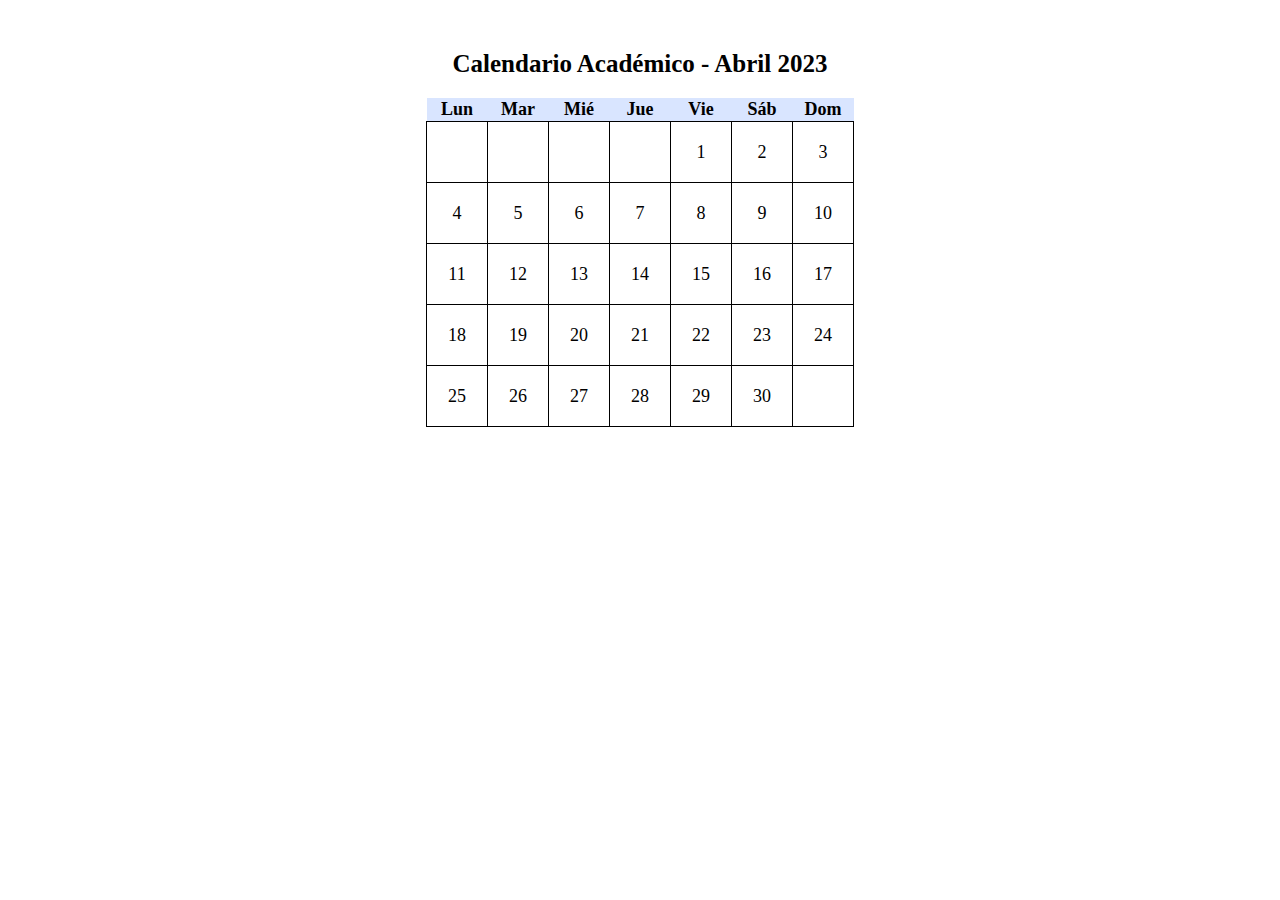
<file: inf163/web/calendario.html>
<!DOCTYPE html>
  <html lang="es">
  <head>
    <meta charset="UTF-8">
    <link rel="stylesheet" href="EstilosCss/estiloCalendario.css">
    <title>Sistema Académico</title>
  </head>
<body>
  <table>
    <caption>Calendario Académico - Abril 2023</caption>
      <tr>
        <th>Lun</th>
        <th>Mar</th>
        <th>Mié</th>
        <th>Jue</th>
        <th>Vie</th>
        <th>Sáb</th>
        <th>Dom</th>
      </tr>
      <tr>
        <td></td>
        <td></td>
        <td></td>
        <td></td>
        <td>1</td>
        <td>2</td>
        <td>3</td>
      </tr>
      <tr>
        <td>4</td>
        <td>5</td>
        <td>6</td>
        <td>7</td>
        <td>8</td>
        <td>9</td>
        <td>10</td>
      </tr>
      <tr>
        <td>11</td>
        <td>12</td>
        <td>13</td>
        <td>14</td>
        <td>15</td>
        <td>16</td>
        <td>17</td>
      </tr>
      <tr>
        <td>18</td>
        <td>19</td>
        <td>20</td>
        <td>21</td>
        <td>22</td>
        <td>23</td>
        <td>24</td>
      </tr>
      <tr>
        <td>25</td>
        <td>26</td>
        <td>27</td>
        <td>28</td>
        <td>29</td>
        <td>30</td>
        <td></td>
      </tr>
    </table>
  </body>
</html>
</file>
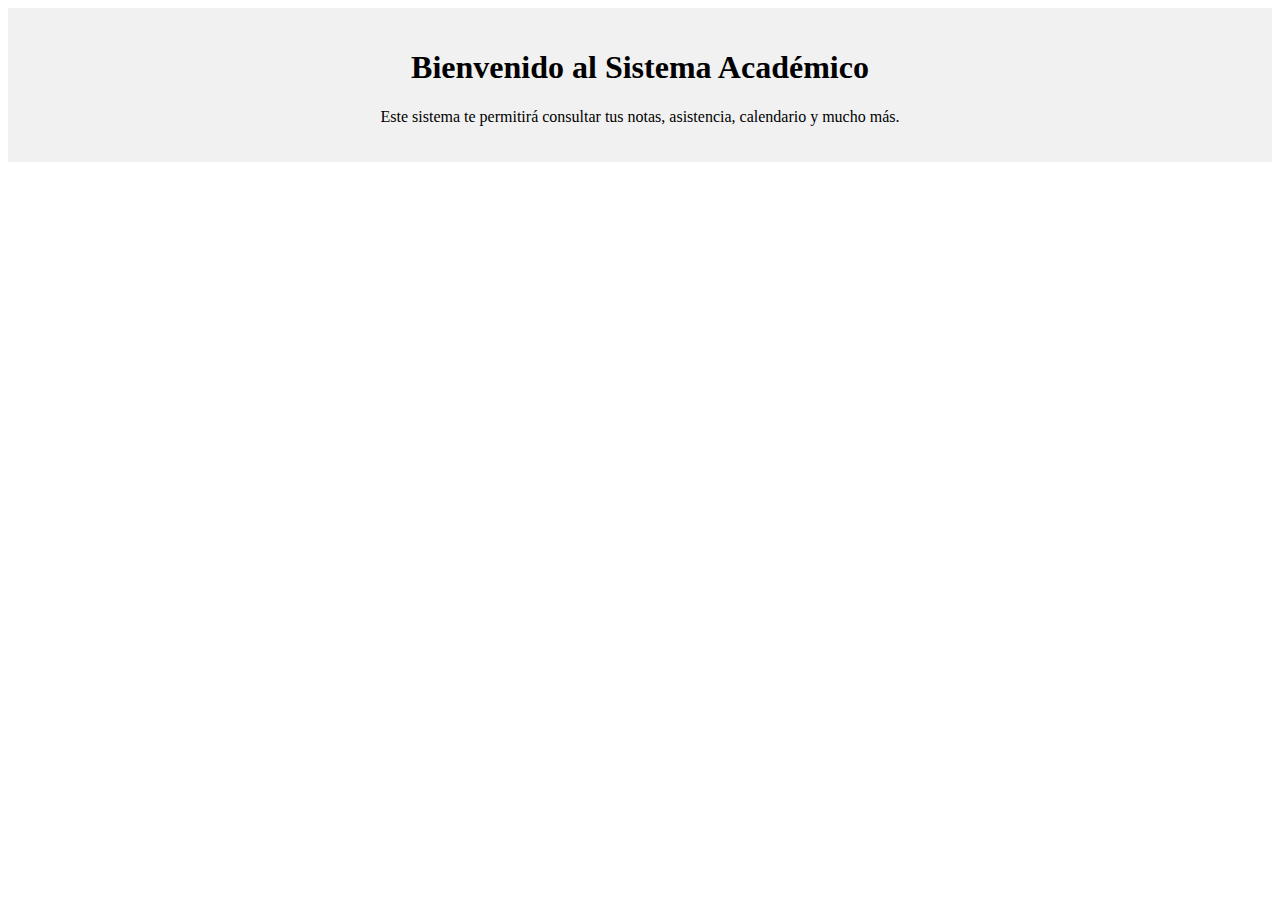
<file: inf163/web/cuerpo.html>
<!DOCTYPE html>
  <html lang="es">
  <head>
    <meta charset="UTF-8">
    <link rel="stylesheet" href="EstilosCss/estiloCuerpo.css">
    <title>Sistema Académico</title>
  </head>
  <body>
    <main>
      <section class="bienvenida">
        <h1>Bienvenido al Sistema Académico</h1>
        <p>Este sistema te permitirá consultar tus notas, asistencia,   calendario y mucho más.</p>
      </section>
    </main>
  </body>
</html>
</file>
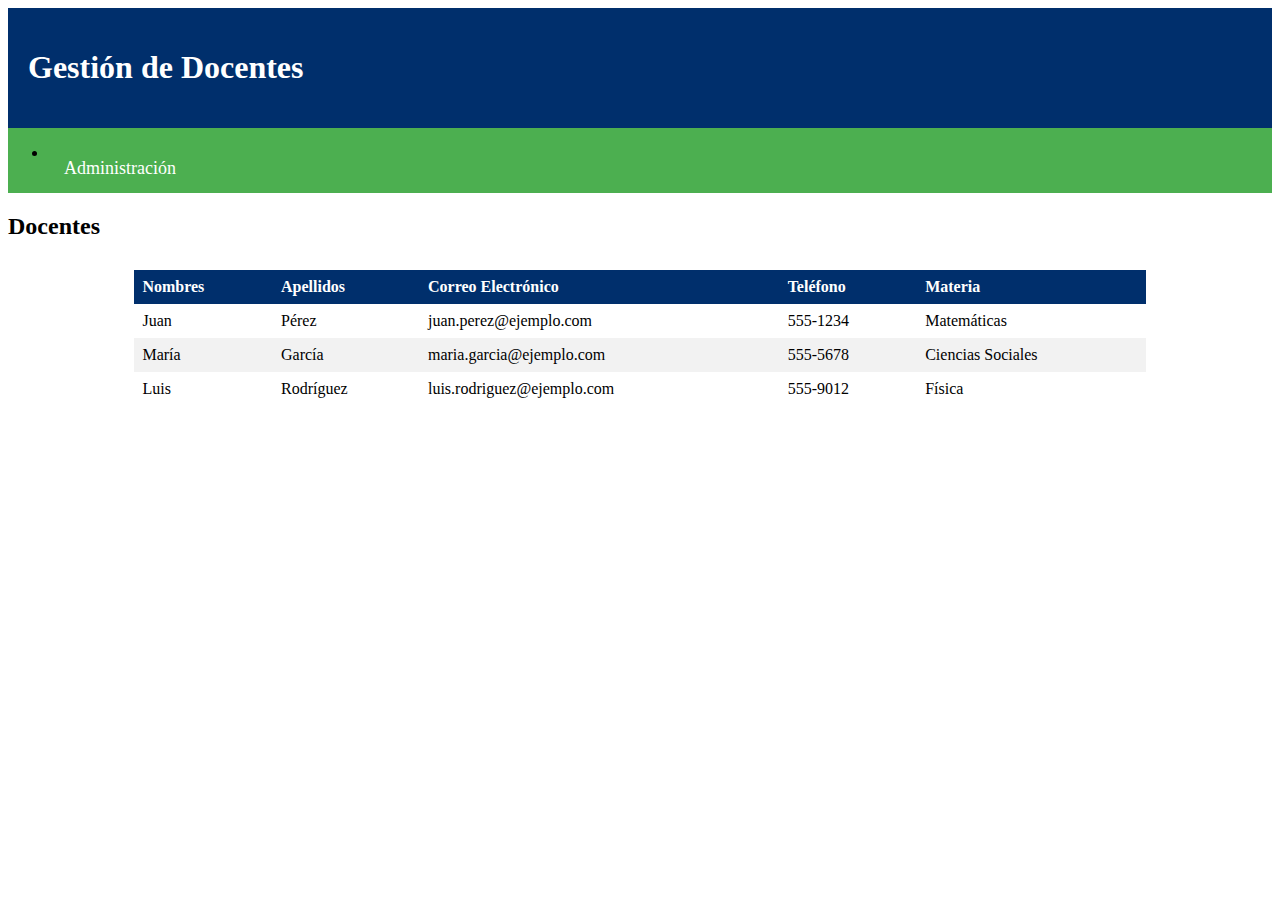
<file: inf163/web/gestion_docentes.html>
<!DOCTYPE html>
  <html lang="es">
  <head>
    <meta charset="UTF-8">
    <link rel="stylesheet" href="EstilosCss/estiloGestionDeDocentes.css">
    <title>Menu</title>
  </head>
	<body>
		<header>
			<h1>Gestión de Docentes</h1>
		</header>
		<nav>
			<ul>
				<li><a href="administracion.html">Administración</a></li>
			</ul>
		</nav>
		<main>
			<h2>Docentes</h2>
			<table>
				<thead>
					<tr>
						<th>Nombres</th>
						<th>Apellidos</th>
						<th>Correo Electrónico</th>
						<th>Teléfono</th>
						<th>Materia</th>
					</tr>
				</thead>
				<tbody>
					<tr>
						<td>Juan</td>
						<td>Pérez</td>
						<td>juan.perez@ejemplo.com</td>
						<td>555-1234</td>
						<td>Matemáticas</td>
					</tr>
					<tr>
						<td>María</td>
						<td>García</td>
						<td>maria.garcia@ejemplo.com</td>
						<td>555-5678</td>
						<td>Ciencias Sociales</td>
					</tr>
					<tr>
						<td>Luis</td>
						<td>Rodríguez</td>
						<td>luis.rodriguez@ejemplo.com</td>
						<td>555-9012</td>
						<td>Física</td>
					</tr>
				</tbody>
			</table>
		</main>
	</body>
</html>
</file>
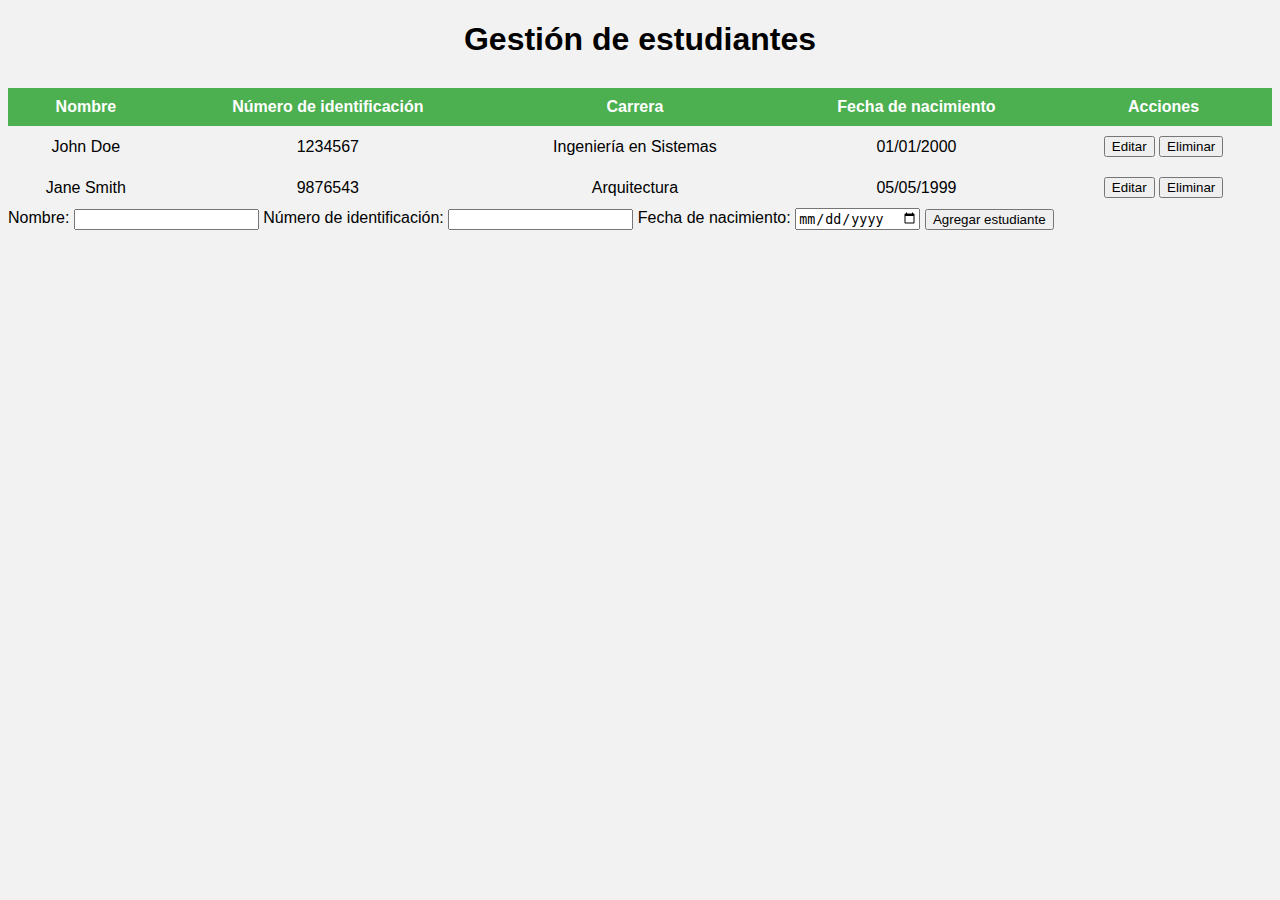
<file: inf163/web/gestion_estudiantes.html>
<!DOCTYPE html>
  	<html lang="es">
  	<head>
    	<meta charset="UTF-8">
    	<link rel="stylesheet" href="EstilosCss/estiloGestionDeEstudiantes.css">
    	<title>Menu</title>
	</head>
	<body>
		<h1>Gestión de estudiantes</h1>
		<table>
			<thead>
				<tr>
					<th>Nombre</th>
					<th>Número de identificación</th>
					<th>Carrera</th>
					<th>Fecha de nacimiento</th>
					<th>Acciones</th>
				</tr>
			</thead>
			<tbody>
				<tr>
					<td>John Doe</td>
					<td>1234567</td>
					<td>Ingeniería en Sistemas</td>
					<td>01/01/2000</td>
					<td>
						<button>Editar</button>
						<button>Eliminar</button>
					</td>
				</tr>
				<tr>
					<td>Jane Smith</td>
					<td>9876543</td>
					<td>Arquitectura</td>
					<td>05/05/1999</td>
					<td>
						<button>Editar</button>
						<button>Eliminar</button>
					</td>
				</tr>
			</tbody>
		</table>

		<form>
			<label>Nombre:</label>
			<input type="text" name="nombre" required>
	
			<label>Número de identificación:</label>
			<input type="number" name="identificacion" required>
	
			<label>Fecha de nacimiento:</label>
			<input type="date" name="fecha_nacimiento" required>
	
			<button type="submit" class="btn_AE">Agregar estudiante</button>
		</form>
	</body>
</html>
</file>
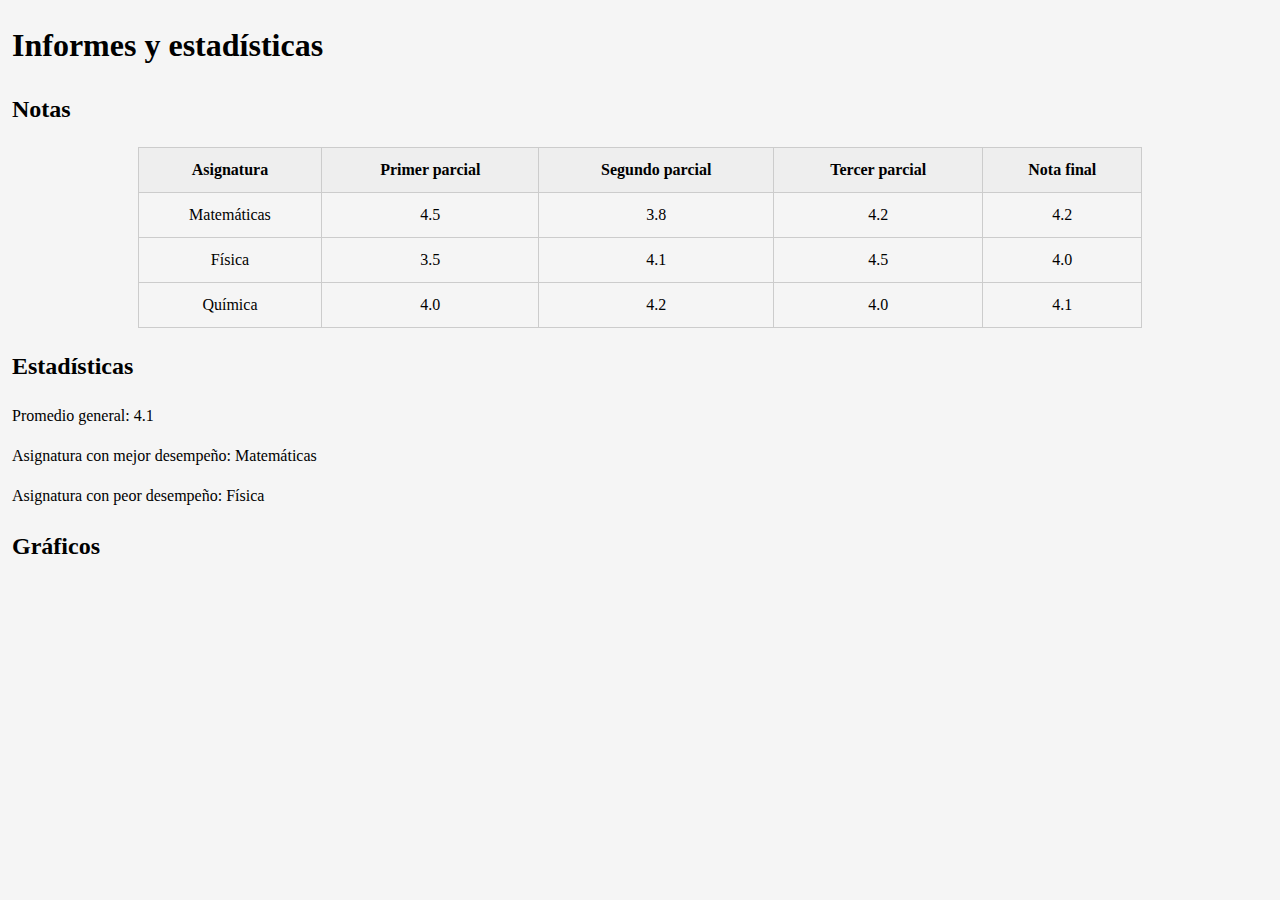
<file: inf163/web/inf_y_est.html>
<!DOCTYPE html>
  <html lang="es">
  <head>
    <meta charset="UTF-8">
    <link rel="stylesheet" href="EstilosCss/estiloInfYEst.css">
    <title>Menu</title>
  </head>
  <body>
    <h1>Informes y estadísticas</h1>
    
    <h2>Notas</h2>
    <table>
      <tr>
        <th>Asignatura</th>
        <th>Primer parcial</th>
        <th>Segundo parcial</th>
        <th>Tercer parcial</th>
        <th>Nota final</th>
      </tr>
      <tr>
        <td>Matemáticas</td>
        <td>4.5</td>
        <td>3.8</td>
        <td>4.2</td>
        <td>4.2</td>
      </tr>
      <tr>
        <td>Física</td>
        <td>3.5</td>
        <td>4.1</td>
        <td>4.5</td>
        <td>4.0</td>
      </tr>
      <tr>
        <td>Química</td>
        <td>4.0</td>
        <td>4.2</td>
        <td>4.0</td>
        <td>4.1</td>
      </tr>
    </table>
    
    <h2>Estadísticas</h2>
    <p>Promedio general: 4.1</p>
    <p>Asignatura con mejor desempeño: Matemáticas</p>
    <p>Asignatura con peor desempeño: Física</p>
    
    <h2>Gráficos</h2>
  </body>
</html>
</file>
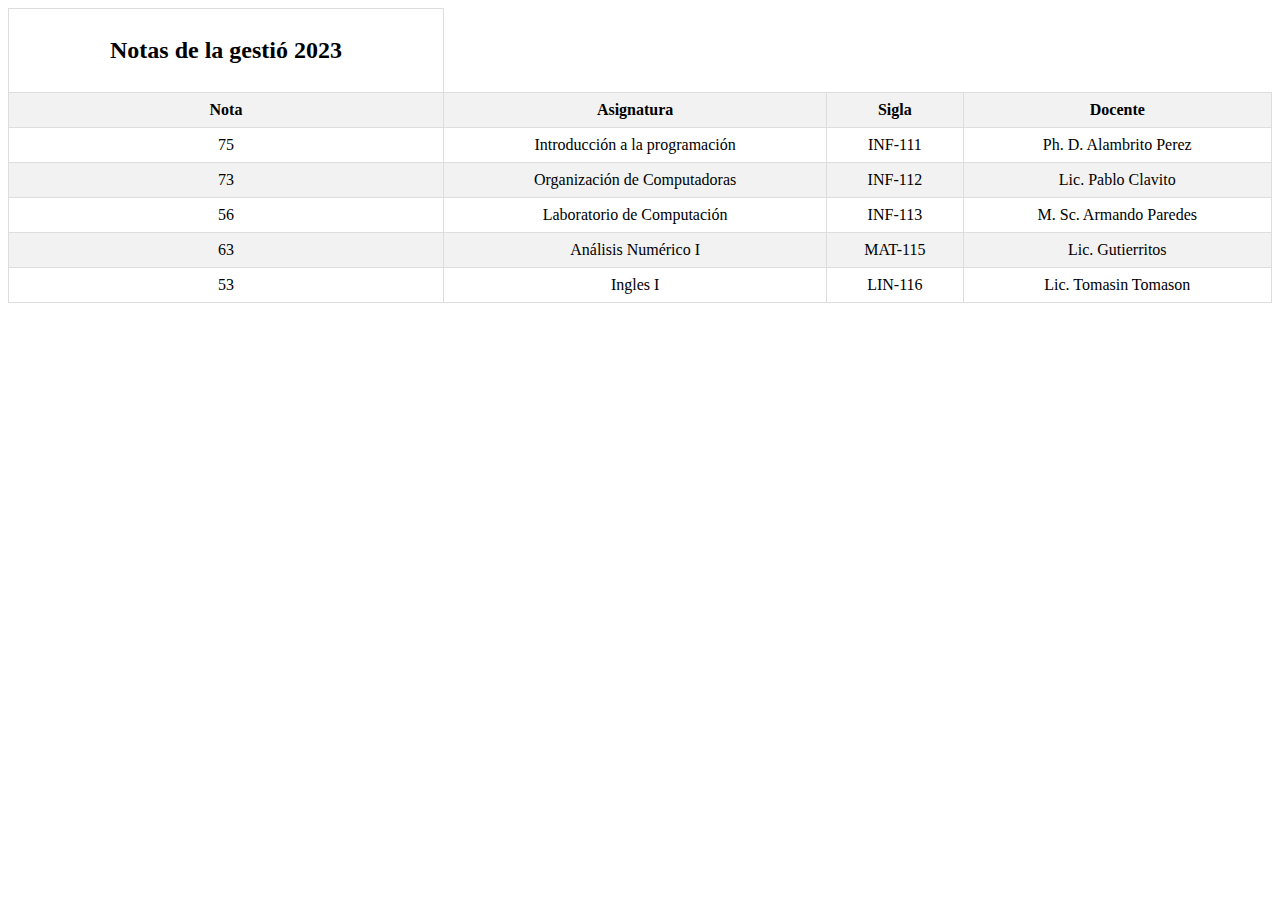
<file: inf163/web/notas_semestre.html>
<!DOCTYPE html>
  <html lang="es">
  <head>
    <meta charset="UTF-8">
    <link rel="stylesheet" href="EstilosCss/estiloNotaSemestre.css">
    <title>Sistema Académico</title>
  </head>
  <body>
    <table>
      <tr class="titulo">
        <td><h2><b>Notas de la gestió 2023</b></h2></td>
      </tr>
      <tr>
        <td><b>Nota</b></td>
        <td><b>Asignatura</b></td>
        <td><b>Sigla</b></td>
        <td><b>Docente</b></td>
      </tr>
      <tr>
        <td>75</td>
        <td>Introducción a la programación</td>
        <td>INF-111</td>
        <td>Ph. D. Alambrito Perez</td>
      </tr>
      <tr>
        <td>73</td>
        <td>Organización de Computadoras</td>
        <td>INF-112</td>
        <td>Lic. Pablo Clavito</td>
      </tr>
      <tr>
        <td>56</td>
        <td>Laboratorio de Computación</td>
        <td>INF-113</td>
        <td>M. Sc. Armando Paredes</td>
      </tr>
      <tr>
        <td>63</td>
        <td>Análisis Numérico I</td>
        <td>MAT-115</td>
        <td>Lic. Gutierritos</td>
      </tr>
      <tr>
        <td>53</td>
        <td>Ingles I</td>
        <td>LIN-116</td>
        <td>Lic. Tomasin Tomason</td>
      </tr>
    </table>
  </body>
</html>
</file>
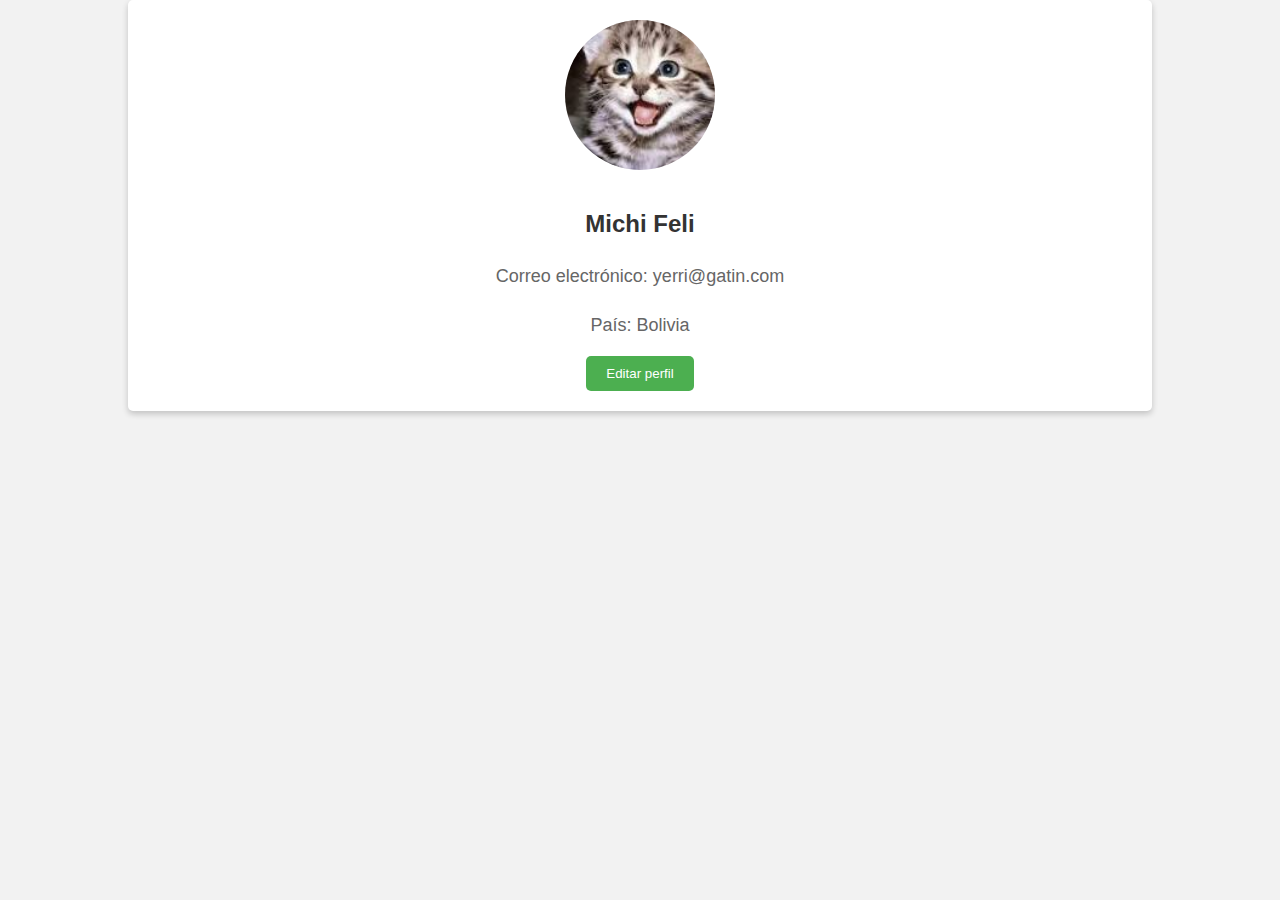
<file: inf163/web/perfil.html>
<!DOCTYPE html>
  <html lang="es">
  <head>
    <meta charset="UTF-8">
    <link rel="stylesheet" href="EstilosCss/estiloPerfil.css">
    <title>Sistema Académico</title>
  </head>
  <body>
    <div class="container">
      <div class="profile">
        <img src="Imagenes/gato_feliz.jpg" alt="Foto del usuario">
        <h2>Michi Feli</h2>
        <p>Correo electrónico: yerri@gatin.com</p>
        <p>País: Bolivia</p>
        <button class="btn-edit">Editar perfil</button>
      </div>
    </div>
  </body>
</html>
</file>
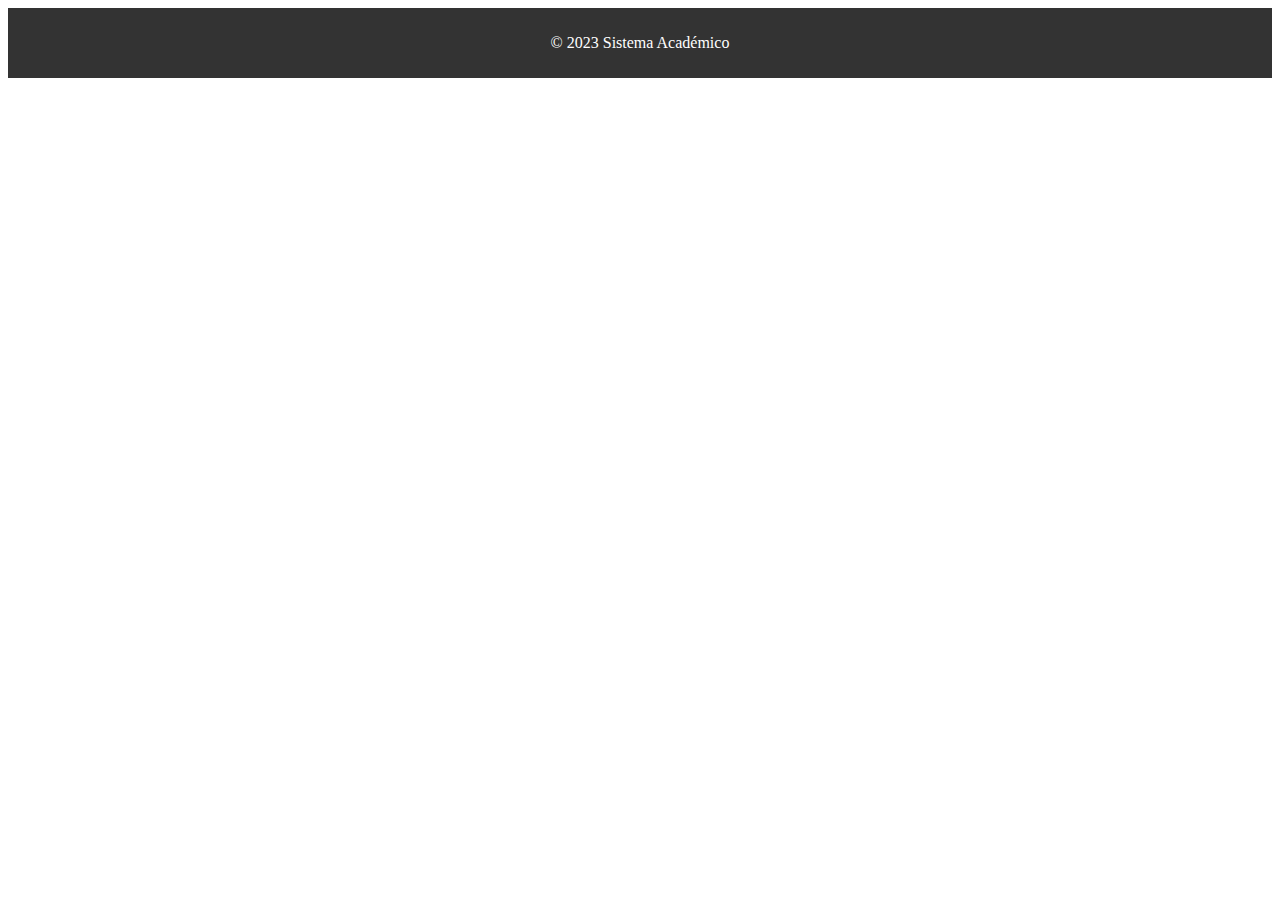
<file: inf163/web/pie.html>
<!DOCTYPE html>
  <html lang="es">
  <head>
    <meta charset="UTF-8">
    <link rel="stylesheet" href="EstilosCss/estiloPie.css">
    <title>Sistema Académico</title>
  </head>
  <body>
    <footer>
      <p>&copy; 2023 Sistema Académico</p>
    </footer>
  </body>
</html>
</file>
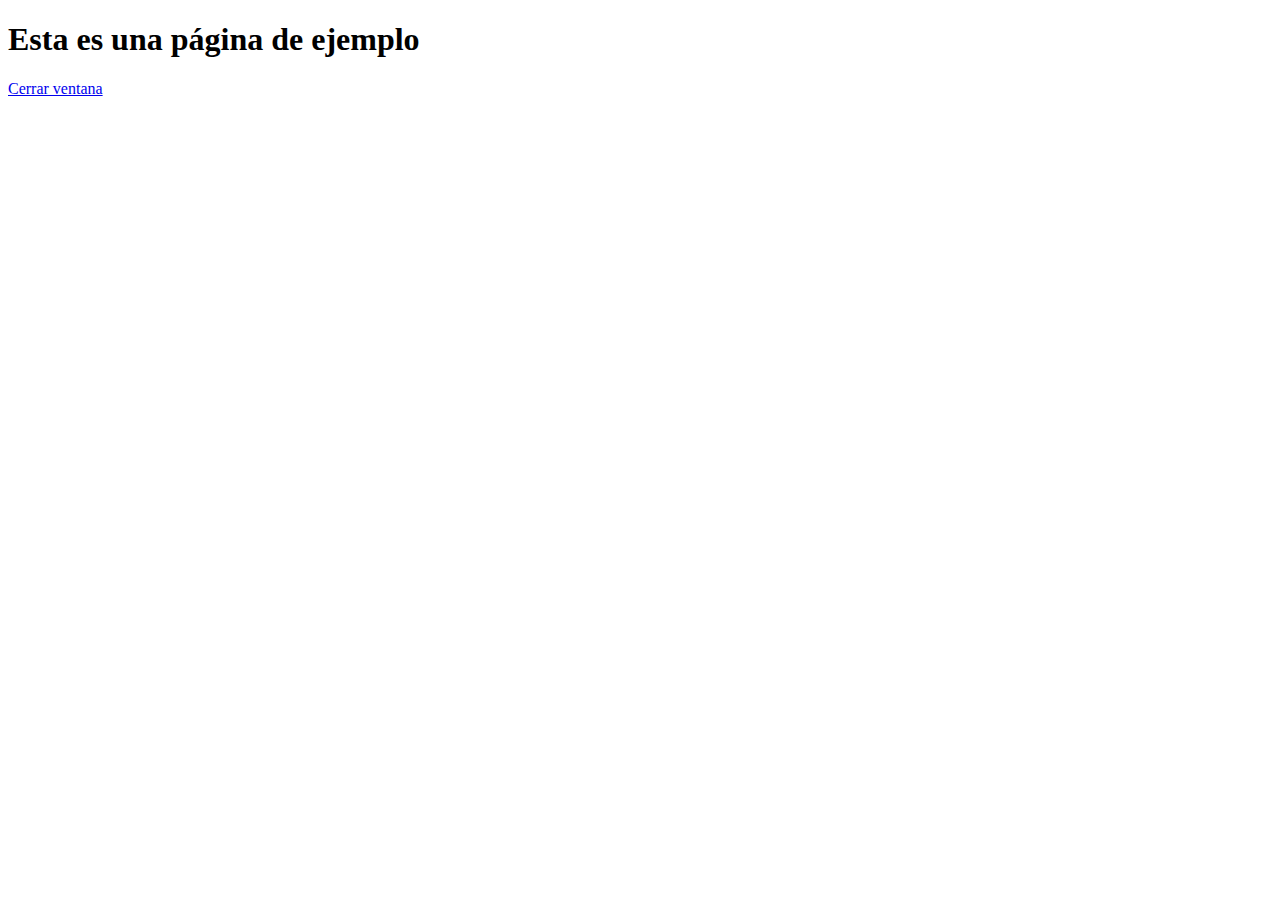
<file: inf163/web/prueba.html>
<!DOCTYPE html>
<html>
  <head>
    <title>Cerrar ventana con JavaScript</title>
  </head>
  <body>
    <h1>Esta es una página de ejemplo</h1>
    <a href="#" onclick="cerrarVentana()">Cerrar ventana</a>
    
    <script>
      function cerrarVentana() {
        window.close();
      }
    </script>
  </body>
</html>
</file>
<file: inf163/web/EstilosCss/estiloCalendario.css>
table {
	border-collapse: collapse;
	margin: auto;
	margin-top: 50px;
	font-size: 18px;
	text-align: center;
}
td {
	padding: 10px;
	border: 1px solid black;
	width: 40px;
	height: 40px;
}
th {
	background-color: #D9E5FF;
	font-weight: bold;
}
caption {
	font-size: 25px;
	font-weight: bold;
	margin-bottom: 20px;
}
</file>
<file: inf163/web/EstilosCss/estiloCuerpo.css>
.logo img {
	width: 120px;
	height: 80px;
}

nav ul {
	list-style: none;
	margin: 0;
	padding: 0;
	display: flex;
}

nav li {
	margin-left: 20px;
}

nav a {
	display: block;
	padding: 10px;
	color: #fff;
	text-decoration: none;
	font-weight: bold;
	font-size: 18px;
}

nav a:hover {
	background-color: #555;
}



/* Estilos para el main */

.bienvenida {
	background-color: #f1f1f1;
	padding: 20px;
	text-align: center;
}
/*
main {
	height: 76vh;
}
*/
.noticias {
	margin-top: 40px;
}

.noticias h2 {
	font-size: 24px;
	margin-bottom: 20px;
}

.noticias article {
	background-color: #f9f9f9;
	padding: 20px;
	margin-bottom: 20px;
}

.noticias article h3 {
	font-size: 20px;
	margin-bottom: 10px;
}
</file>
<file: inf163/web/EstilosCss/estiloGestionDeDocentes.css>
header {
  background-color: #002f6c;
  color: white;
  padding: 20px;
}

/* Estilos para el menú */
nav {
  background-color: #4CAF50;
  overflow: hidden;
}

nav a {
  float: left;
  color: white;
  text-align: center;
  padding: 14px 16px;
  text-decoration: none;
  font-size: 18px;
}

nav a:hover {
  background-color: #3e8e41;
}

/* Estilos para la tabla */
table {
  border-collapse: collapse;
  width: 80%;
  margin: 0 auto;
  margin-top: 30px;
}

th, td {
  text-align: left;
  padding: 8px;
}

th {
  background-color: #002f6c;
  color: white;
}

tr:nth-child(even) {
  background-color: #f2f2f2;
}

/* Estilos para el formulario */
form {
  width: 50%;
  margin: 0 auto;
  margin-top: 50px;
}

label {
  display: block;
  margin-bottom: 8px;
}

input[type=text], input[type=password] {
  width: 100%;
  padding: 12px 20px;
  margin: 8px 0;
  box-sizing: border-box;
  border: none;
  border-bottom: 2px solid #002f6c;
}

button[type=submit] {
  background-color: #002f6c;
  color: white;
  padding: 14px 20px;
  margin: 8px 0;
  border: none;
  cursor: pointer;
  width: 100%;
}

button[type=submit]:hover {
  background-color: #001a40;
}
</file>
<file: inf163/web/EstilosCss/estiloGestionDeEstudiantes.css>
body {
  font-family: Arial, sans-serif;
  background-color: #f2f2f2;
}

.container {
  max-width: 1200px;
  margin: 0 auto;
  padding: 20px;
}

h1 {
  text-align: center;
  margin-bottom: 20px;
}

/* Estilos de la tabla */

table {
  width: 100%;
  border-collapse: collapse;
  margin-top: 30px;
}

th, td {
  text-align: center;
  padding: 10px;
}

th {
  background-color: #4CAF50;
  color: #fff;
}

tr:nth-child(even) {
  background-color: #f2f2f2;
}

/* Estilos de los botones */

.btn {
  display: inline-block;
  padding: 10px 20px;
  background-color: #4CAF50;
  color: #fff;
  border: none;
  border-radius: 4px;
  text-align: center;
  text-decoration: none;
  font-size: 16px;
  margin-top: 20px;
}

.btn:hover {
  background-color: #3e8e41;
}

.btn_AE{
  text-align: right;
}
</file>
<file: inf163/web/EstilosCss/estiloInfYEst.css>
body {
  background-color: #f5f5f5;
  font-size: 16px;
  line-height: 1.5;
  margin: 0;
  padding: 0px 12px;
}

/* Estilos para el encabezado */
header {
  background-color: #333;
  color: #fff;
  padding: 20px;
}

/* Estilos para el menú */
nav {
  background-color: #f2f2f2;
  border-bottom: 1px solid #ccc;
  display: flex;
  justify-content: flex-end;
  padding: 10px;
}

nav a {
  color: #333;
  margin-left: 10px;
  text-decoration: none;
}

nav a:hover {
  color: #666;
}

/* Estilos para la tabla de notas */
table {
  border-collapse: collapse;
  margin: 20px auto;
  width: 80%;
}

th, td {
  border: 1px solid #ccc;
  padding: 10px;
  text-align: center;
}

th {
  background-color: #eee;
}

/* Estilos para los botones */
button {
  background-color: #333;
  border: none;
  color: #fff;
  cursor: pointer;
  padding: 10px 20px;
  transition: background-color 0.3s ease;
}

button:hover {
  background-color: #666;
}
</file>
<file: inf163/web/EstilosCss/estiloNotaSemestre.css>
table {
  border-collapse: collapse;
  width: 100%;
  margin-bottom: 20px;
}
th, td {
  border: 1px solid #ddd;
  text-align: center;
  padding: 8px;
}
th {
  background-color: #f2f2f2;
}
tr:nth-child(even) {
  background-color: #f2f2f2;
}
.name {
  font-weight: bold;
}
</file>
<file: inf163/web/EstilosCss/estiloPerfil.css>
body {
	margin: 0;
	padding: 0;
	background-color: #f2f2f2;
	font-family: Arial, sans-serif;
}
.container {
	width: 80%;
	margin: 0 auto;
}
h1 {
	text-align: center;
	margin-top: 30px;
	margin-bottom: 30px;
	color: #333;
}
.profile {
	display: flex;
	flex-direction: column;
	align-items: center;
	margin-bottom: 30px;
	padding: 20px;
	background-color: #fff;
	border-radius: 5px;
	box-shadow: 0 3px 6px rgba(0,0,0,0.2);
}
.profile img {
	width: 150px;
	height: 150px;
	border-radius: 50%;
	object-fit: cover;
	object-position: center;
	margin-bottom: 20px;
}
.profile h2 {
	font-size: 24px;
	margin-bottom: 10px;
	color: #333;
}
.profile p {
	font-size: 18px;
	color: #666;
	margin-bottom: 10px;
}
.btn-edit {
	background-color: #4CAF50;
	color: #fff;
	border: none;
	padding: 10px 20px;
	border-radius: 5px;
	cursor: pointer;
	margin-top: 10px;
	transition: background-color 0.3s ease;
}
.btn-edit:hover {
	background-color: #3e8e41;
}
</file>
<file: inf163/web/EstilosCss/estiloPie.css>
footer {
	background-color: #333;
	color: #fff;
	padding: 10px;
	text-align: center;
}
</file>
